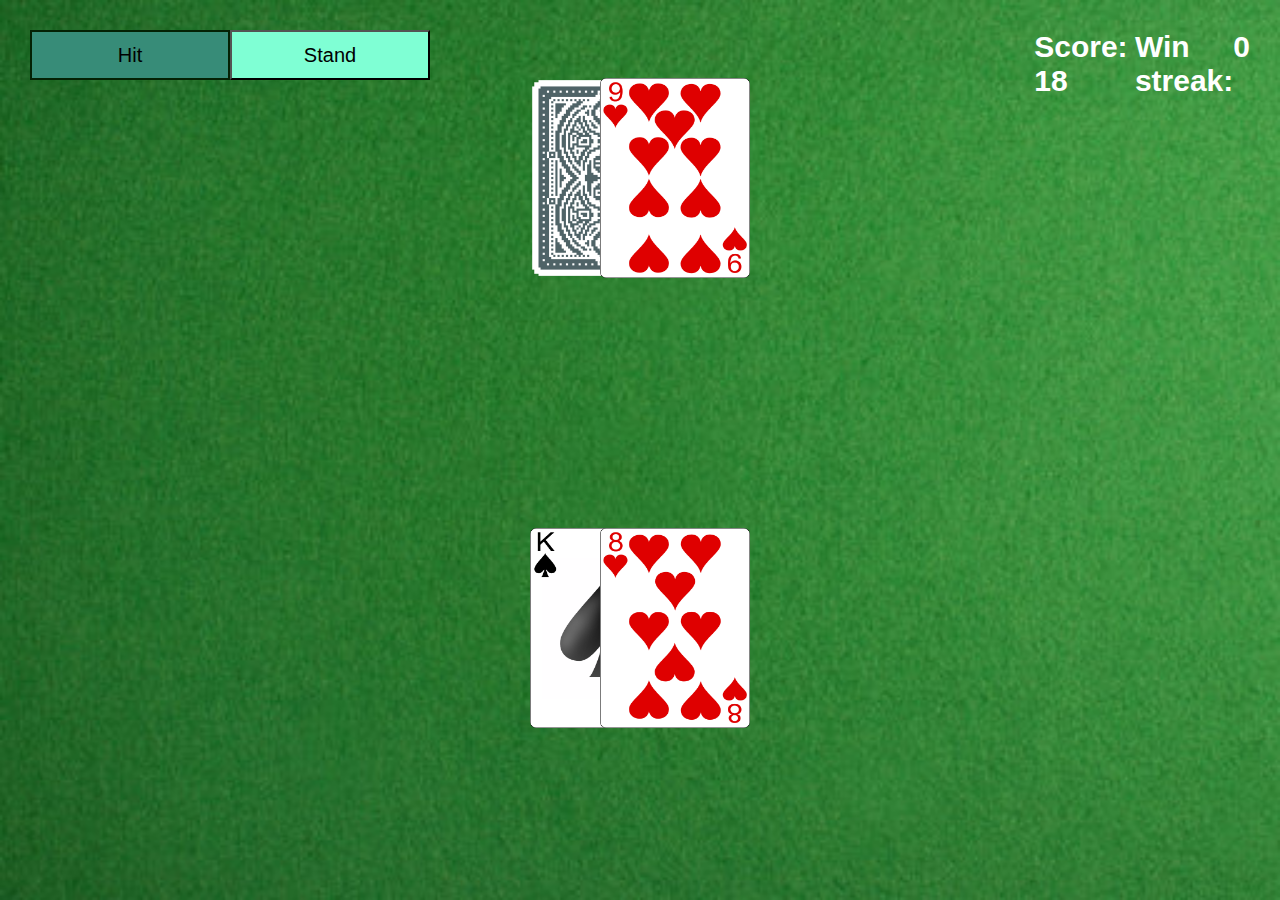
<file: index.html>
<!DOCTYPE html>
<html lang="en">
<head>
    <meta charset="UTF-8">
    <meta name="viewport" content="width=device-width, initial-scale=1.0">
    <title>Blackjack</title>
    <link rel="stylesheet" href="css/style.css">
</head>
<body>
    <div id="container">
    
    <button id="hitButton" onclick="hit()">Hit</button>
    <button id="standButton" onclick="stand()">Stand</button>
    <div id="winnerValue"></div>
    <div class="content"><h2>Win streak: </h2><h2 id="winstreak"></h2></div>
    </div>
    <div id="hand"></div>
    <div id="result"></div>
    <div id="dealerHand"></div>

    <script src="JS/script.js"></script>
</body>
</html>
</file>
<file: css/style.css>
*{
    margin: 0;
    padding: 0;
    box-sizing: border-box;
    font-family: Arial, Helvetica, sans-serif;
}
body{
    width: 100%;
    height: 100vh;
    background-image:url("../bilder/kortspillFelt.jpg");
    background-size: cover;
}
img{
    height: 100%;
}
button{
    font-size: 20px;
}
div>button{
    height: 30px;
    background-color: cornflowerblue;
    
}
.kort{
   width: 150px; 
   margin: -40px;
   height: 200px;
}
.content {
    display: flex;
    flex-direction: row;
    grid-column: 10/11;
}
#container{
    display: grid;
    padding: 30px;
    grid-template-rows: 100px;
    grid-template-columns: repeat(10, 1fr);

}
#hand{
    position: absolute;
    top: 70%;
    left:50%;
    transform: translate(-50%,-50%);
}
#hitButton{
    
    height: 50px;
    width: 200px;
    background-color:  rgb(55, 140, 120);
    border: 2px solid rgb(4, 33, 4);
    
}
#standButton{
    height: 50px;
    width: 200px;
    background-color: aquamarine;
}
#dealerHand{
    position: absolute;
    top: 20%;
    left: 50%;
    transform: translate(-50%,-50%);
}
#result{
    font-size: 50px;
    position: absolute;
    top: 50%;
    left: 50%;
    transform: translate(-50%,-50%);
    display: flex;
    flex-direction: column;
    gap: 30px  ;


}
h2{
    color: white;
    font-size: 30px;
    
}
#winnerValue{
    grid-column: 9/10;
    font-size: 30px;
    color: white;
    font-weight: bold;
    
}
</file>
